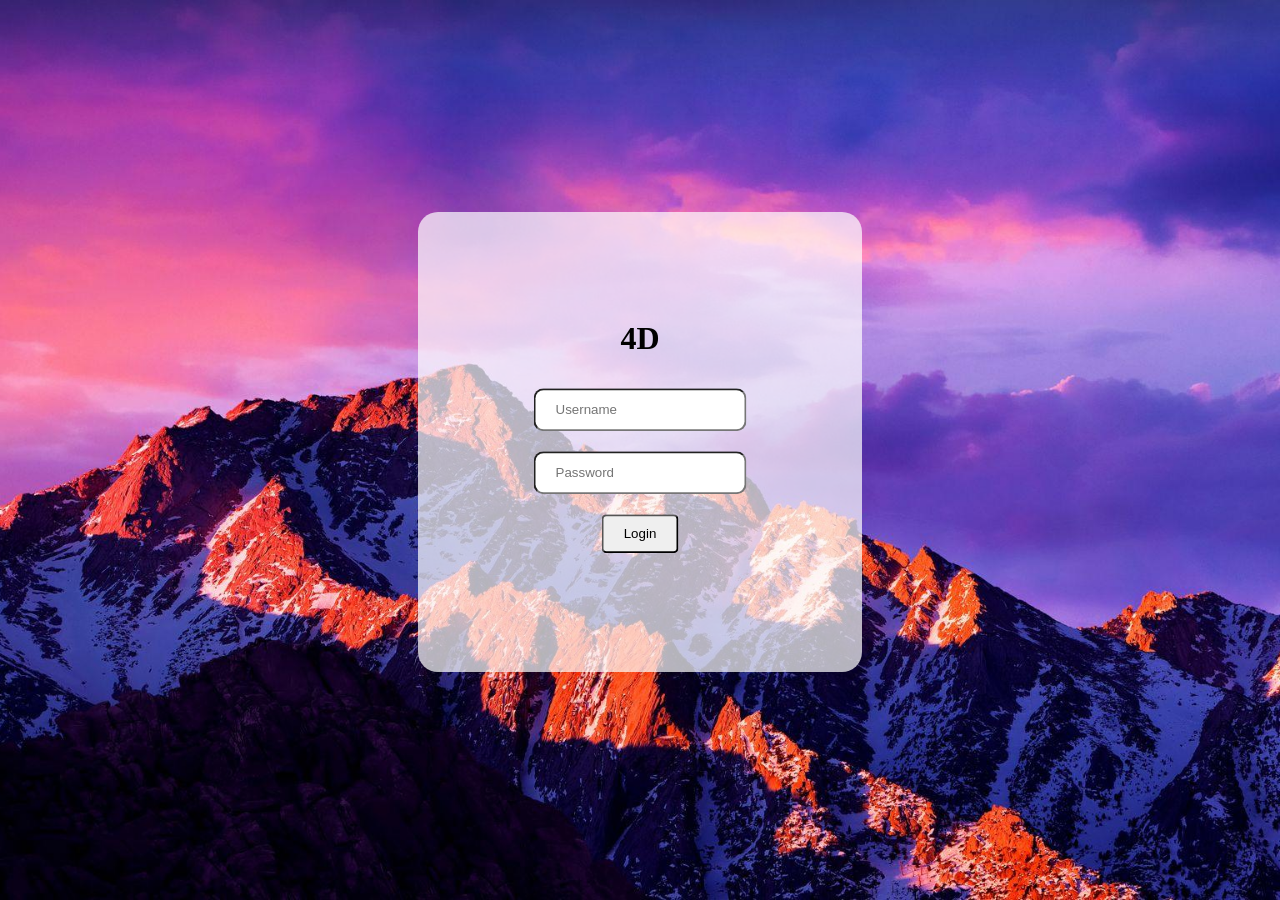
<file: login.html>
<!DOCTYPE html>
<html lang="en">
<head>
    <title>Login</title>
    <meta charset="UTF-8">
    <meta http-equiv="X-UA-Compatible" content="IE=edge">
    <meta name="viewport" content="width=device-width, initial-scale=1.0">
    <link rel="stylesheet" href="style-login.css">
</head>
<body>
    <div class="main">
        <div class="wrapper">
            <div class="login">
                <div class="inner">
                    <h1>4D</h1>
                    <input type="text" name="username" placeholder="Username"><br>
                    <input type="password" placeholder="Password"><br>
                    <button class="submit">Login</button>
                </div>
            </div>
        </div>
    </div>
</body>
</html>
</file>
<file: style-login.css>
body {
    background-image: url("media/MacWallpapers/Marmotamaps_Wallpaper_Berchtesgaden_Desktop_1920x1080.jpg");
    background-position: center;
    background-repeat: no-repeat;
    background-size: cover;
    margin-bottom: -8px;
    margin-top: -8px;
    user-select: none;
}

html, body {
    height: 100%;
}
.main {
    margin: 0;
    height: 100%;
    width: 100%;
    display: table;
}
.wrapper {
    margin: 0;
    display: table-cell;
    height: 100%;
    vertical-align: middle;
}

.login {
    background: rgba(255,255,255,0.7);
    text-align: center;
    width: 30vw;
    min-width: 300px;
    height: 400px;
    padding: 30px;
    margin: auto;
    border-radius: 20px;
    position: relative;

}

.inner {
    margin: 0;
    position: absolute;
    top: 50%;
    left: 50%;
    -ms-transform: translate(-50%, -50%);
    transform: translate(-50%, -50%);
}

h1 {
    margin-top: 0;
}

input {
    margin-top: 10px;
    margin-bottom: 10px;
    padding: 12px 20px;
    border-radius: 10px;
}

button {
    padding: 10px 20px;
    margin: 10px;
    border-radius: 5px;
}
</file>
